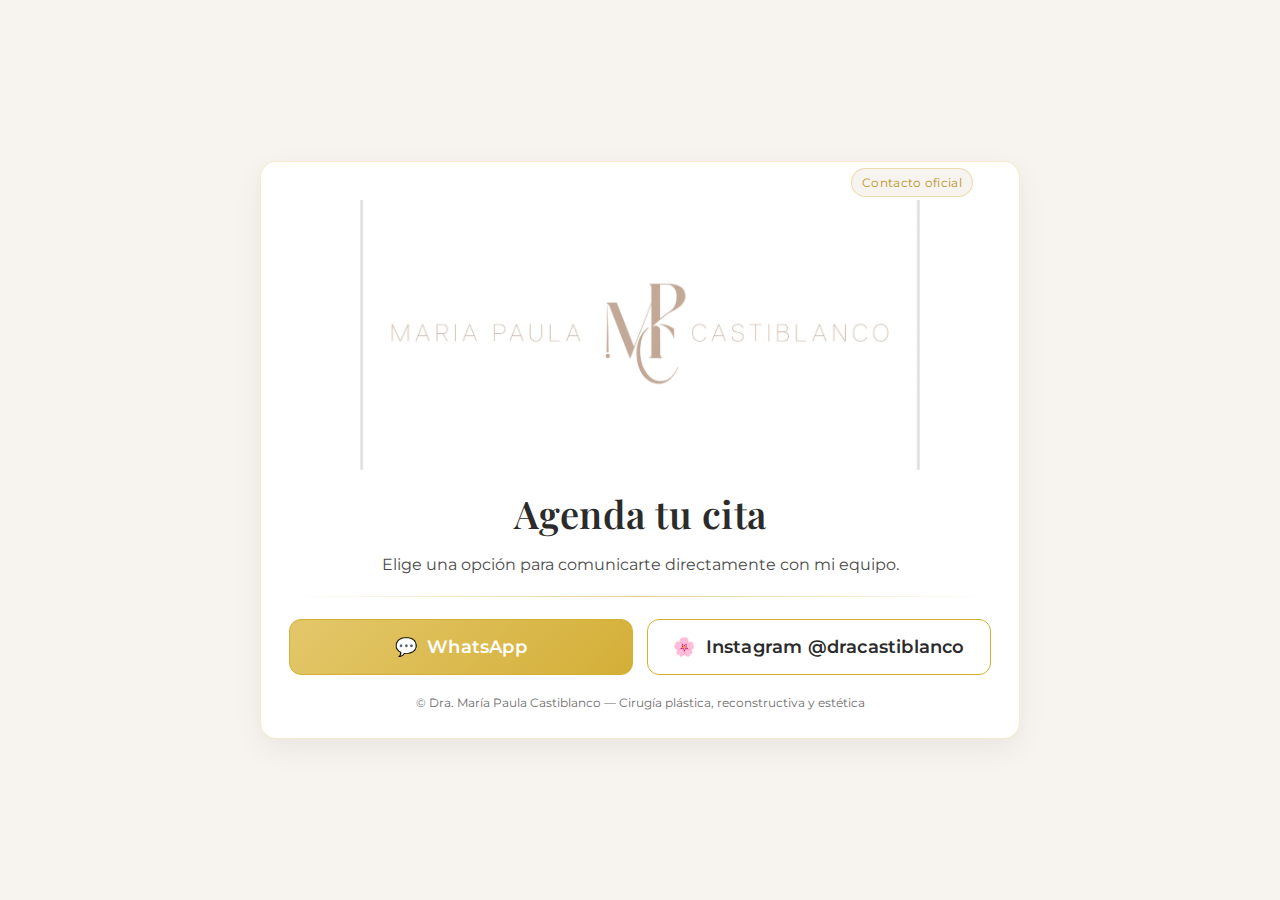
<file: index.html>
<!DOCTYPE html>
<html lang="es">
<head>
<meta charset="utf-8">
<meta name="viewport" content="width=device-width, initial-scale=1">
<title>Contacto | Dra. María Paula Castiblanco</title>
<link rel="preconnect" href="https://fonts.googleapis.com">
<link rel="preconnect" href="https://fonts.gstatic.com" crossorigin>
<link href="https://fonts.googleapis.com/css2?family=Playfair+Display:wght@400;600;700&family=Montserrat:wght@300;400;500;600&display=swap" rel="stylesheet">
<style>
:root {
  --beige:#f7f3ee;
  --gold:#d4af37;
  --gold-dark:#b9922a;
  --ink:#2b2b2b;
  --white:#ffffff;
}
* { box-sizing: border-box; }
body {
  margin:0;
  background: var(--beige);
  color: var(--ink);
  font-family: 'Montserrat', system-ui, -apple-system, Segoe UI, Roboto, Arial, sans-serif;
}
.container {
  min-height: 100svh;
  display:flex;
  align-items:center;
  justify-content:center;
  padding: 32px 16px;
}
.card {
  width: 100%;
  max-width: 760px;
  background: var(--white);
  border-radius: 16px;
  padding: 28px;
  box-shadow: 0 10px 30px rgba(0,0,0,.06);
  border: 1px solid rgba(212,175,55,.25);
}
.brand {
  text-align:center;
  padding: 10px 10px 0;
}
.brand img {
  max-width: 560px;
  width: 85%;
  height: auto;
  display:block;
  margin: 0 auto;
}
h1 {
  font-family: 'Playfair Display', serif;
  font-weight: 600;
  font-size: clamp(28px, 4.2vw, 38px);
  letter-spacing: .5px;
  text-align:center;
  margin: 18px 0 8px;
}
.sub {
  text-align:center;
  font-size: clamp(14px, 2.6vw, 16px);
  opacity: .85;
  margin-bottom: 22px;
}
.divider {
  height: 1px;
  background: linear-gradient(90deg, transparent, rgba(212,175,55,.6), transparent);
  margin: 18px 0 22px;
}
.actions {
  display:grid;
  grid-template-columns: 1fr;
  gap: 14px;
}
@media (min-width: 560px) {
  .actions { grid-template-columns: 1fr 1fr; }
}
.btn {
  display:flex;
  align-items:center;
  justify-content:center;
  gap:10px;
  padding: 16px 18px;
  border-radius: 12px;
  border:1px solid var(--gold);
  text-decoration:none;
  font-weight:600;
  font-size: clamp(16px, 2.8vw, 18px);
  letter-spacing:.2px;
  transition: transform .08s ease, box-shadow .2s ease, background .2s ease, color .2s ease;
}
.btn:hover { transform: translateY(-2px); box-shadow: 0 8px 18px rgba(212,175,55,.25);}
.btn span.icon { display:inline-block; line-height:0; }
.btn-gold {
  background: linear-gradient(135deg, #e3c76a, var(--gold));
  color: var(--white);
}
.btn-gold:hover { background: linear-gradient(135deg, #f1da8b, var(--gold)); }
.btn-outline {
  background: transparent;
  color: var(--ink);
}
.footer {
  text-align:center;
  font-size: 12px;
  opacity:.7;
  margin-top: 20px;
}
.badge {
  position: absolute;
  top: -22px;
  right: 18px;
  background: var(--beige);
  color: var(--gold-dark);
  padding: 6px 10px;
  border: 1px solid rgba(212,175,55,.35);
  border-radius: 999px;
  font-size: 12px;
  letter-spacing:.3px;
}
.hero-wrap { position: relative; }
</style>
</head>
<body>
  <div class="container">
    <div class="card">
      <div class="hero-wrap">
        <div class="badge">Contacto oficial</div>
        <div class="brand">
          <img src="logo_mpc_primary.png" alt="Logo Dra. María Paula Castiblanco">
        </div>
      </div>
      <h1>Agenda tu cita</h1>
      <p class="sub">Elige una opción para comunicarte directamente con mi equipo.</p>
      <div class="divider"></div>
      <div class="actions">
        <a class="btn btn-gold" href="https://wa.me/573244749353?text=Hola%20Dra.%20Castiblanco%2C%20quiero%20agendar%20una%20cita." target="_blank" rel="noopener">
          <span class="icon">💬</span> WhatsApp
        </a>
        <a class="btn btn-outline" href="https://instagram.com/dracastiblanco" target="_blank" rel="noopener">
          <span class="icon">🌸</span> Instagram @dracastiblanco
        </a>
      </div>
      <div class="footer">© Dra. María Paula Castiblanco — Cirugía plástica, reconstructiva y estética</div>
    </div>
  </div>
</body>
</html>
</file>
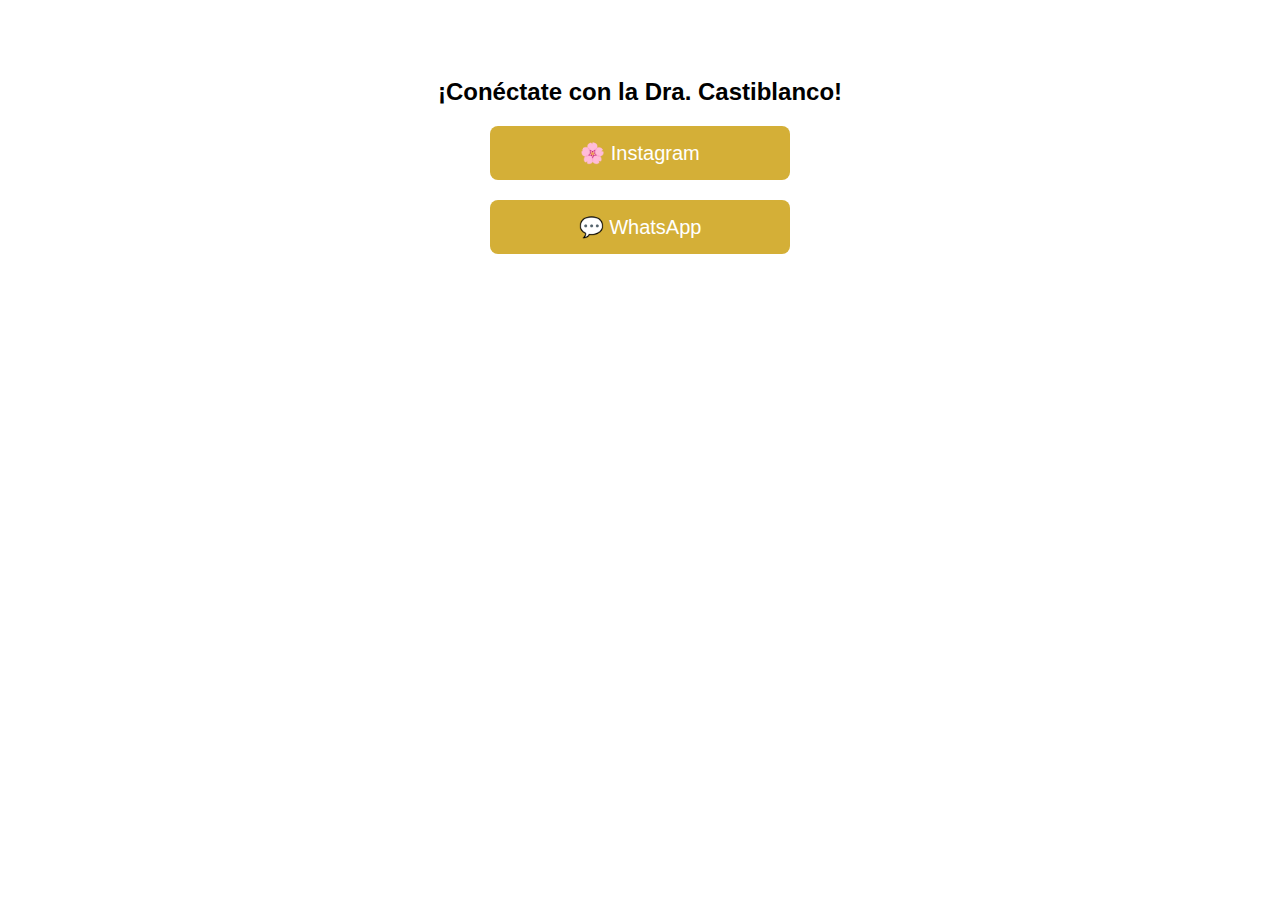
<file: contacto_dracastiblanco.html>
<!DOCTYPE html>
<html lang="es">
<head>
  <meta charset="UTF-8">
  <title>Contacto Dra. Castiblanco</title>
  <style>
    body { font-family: Arial, sans-serif; text-align: center; padding: 50px; }
    a { display: block; margin: 20px auto; padding: 15px 25px; 
         background-color: #d4af37; color: white; text-decoration: none; 
         border-radius: 8px; font-size: 20px; width: 250px; }
    a:hover { background-color: #b5942d; }
  </style>
</head>
<body>
  <h2>¡Conéctate con la Dra. Castiblanco!</h2>
  <a href="https://instagram.com/dracastiblanco" target="_blank">🌸 Instagram</a>
  <a href="https://wa.me/573244749353?text=Hola%2C%20quiero%20agendar%20una%20cita" target="_blank">💬 WhatsApp</a>
</body>
</html>
</file>
